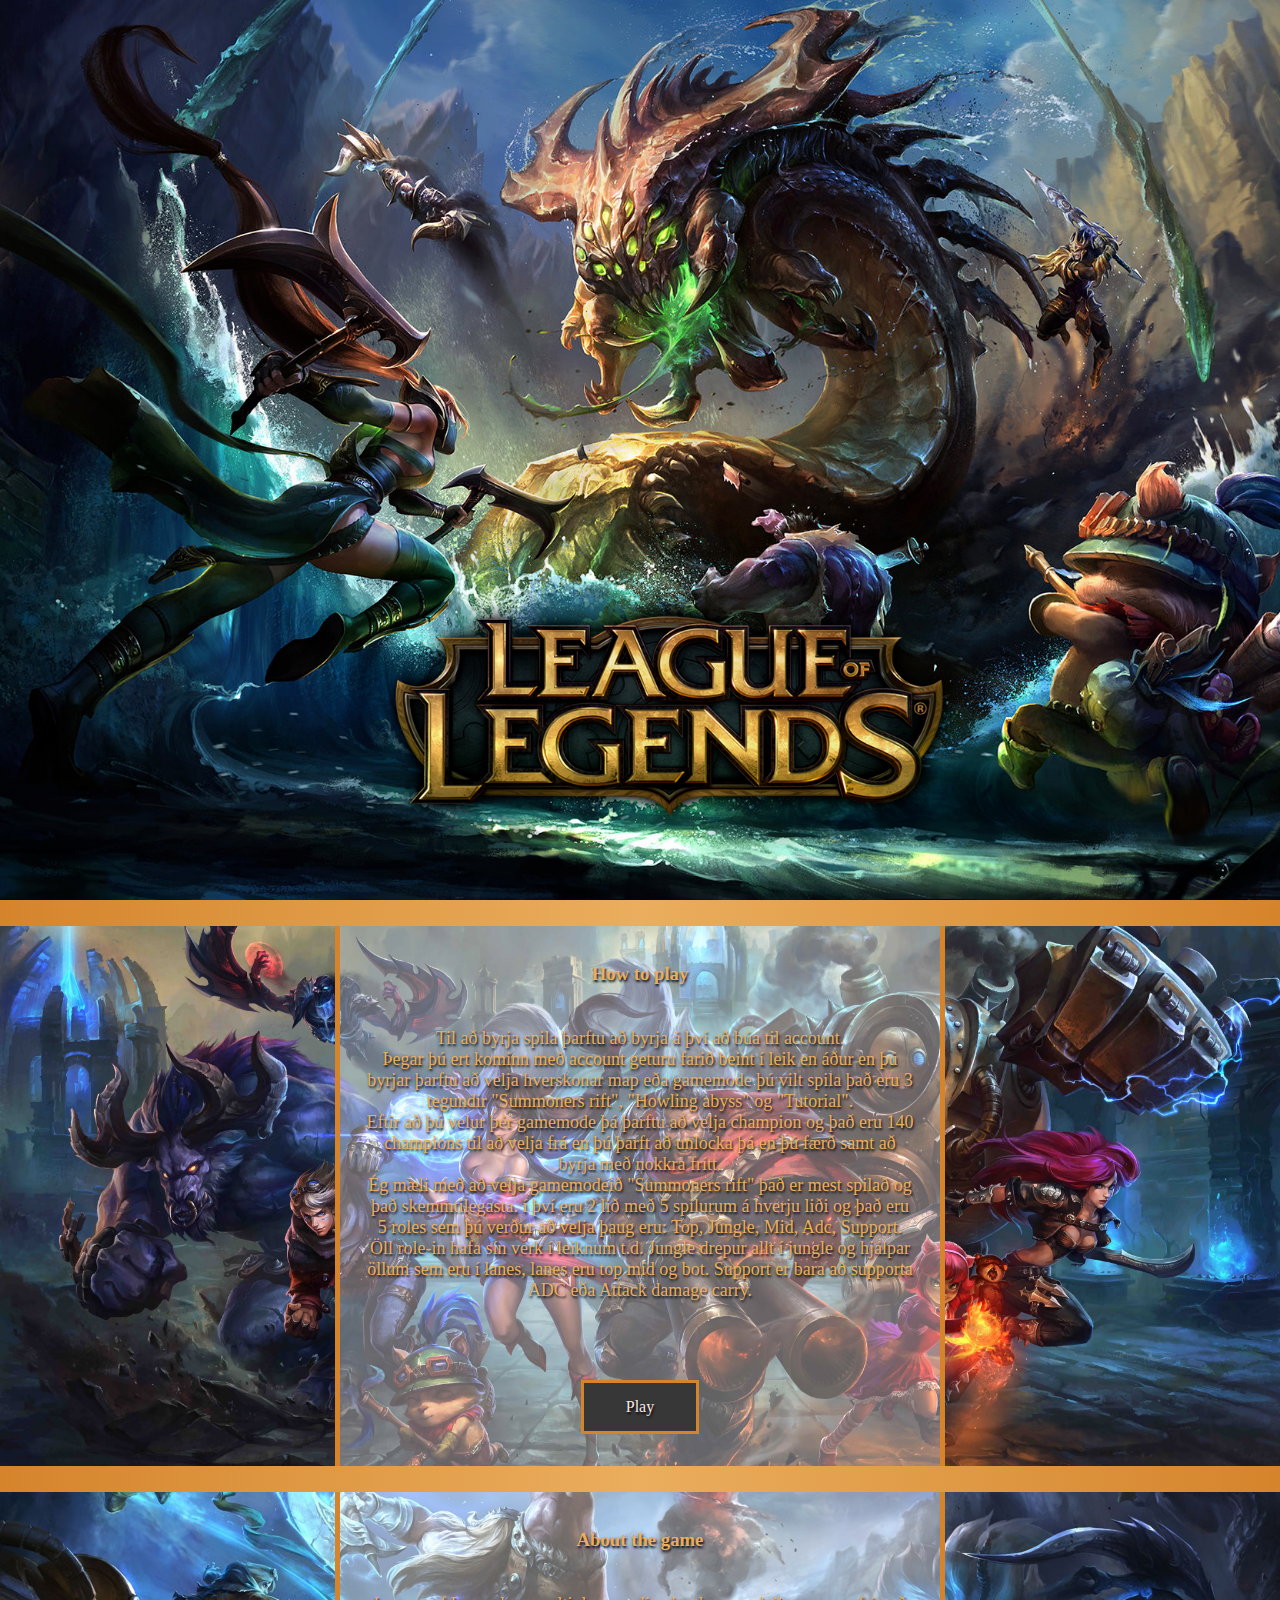
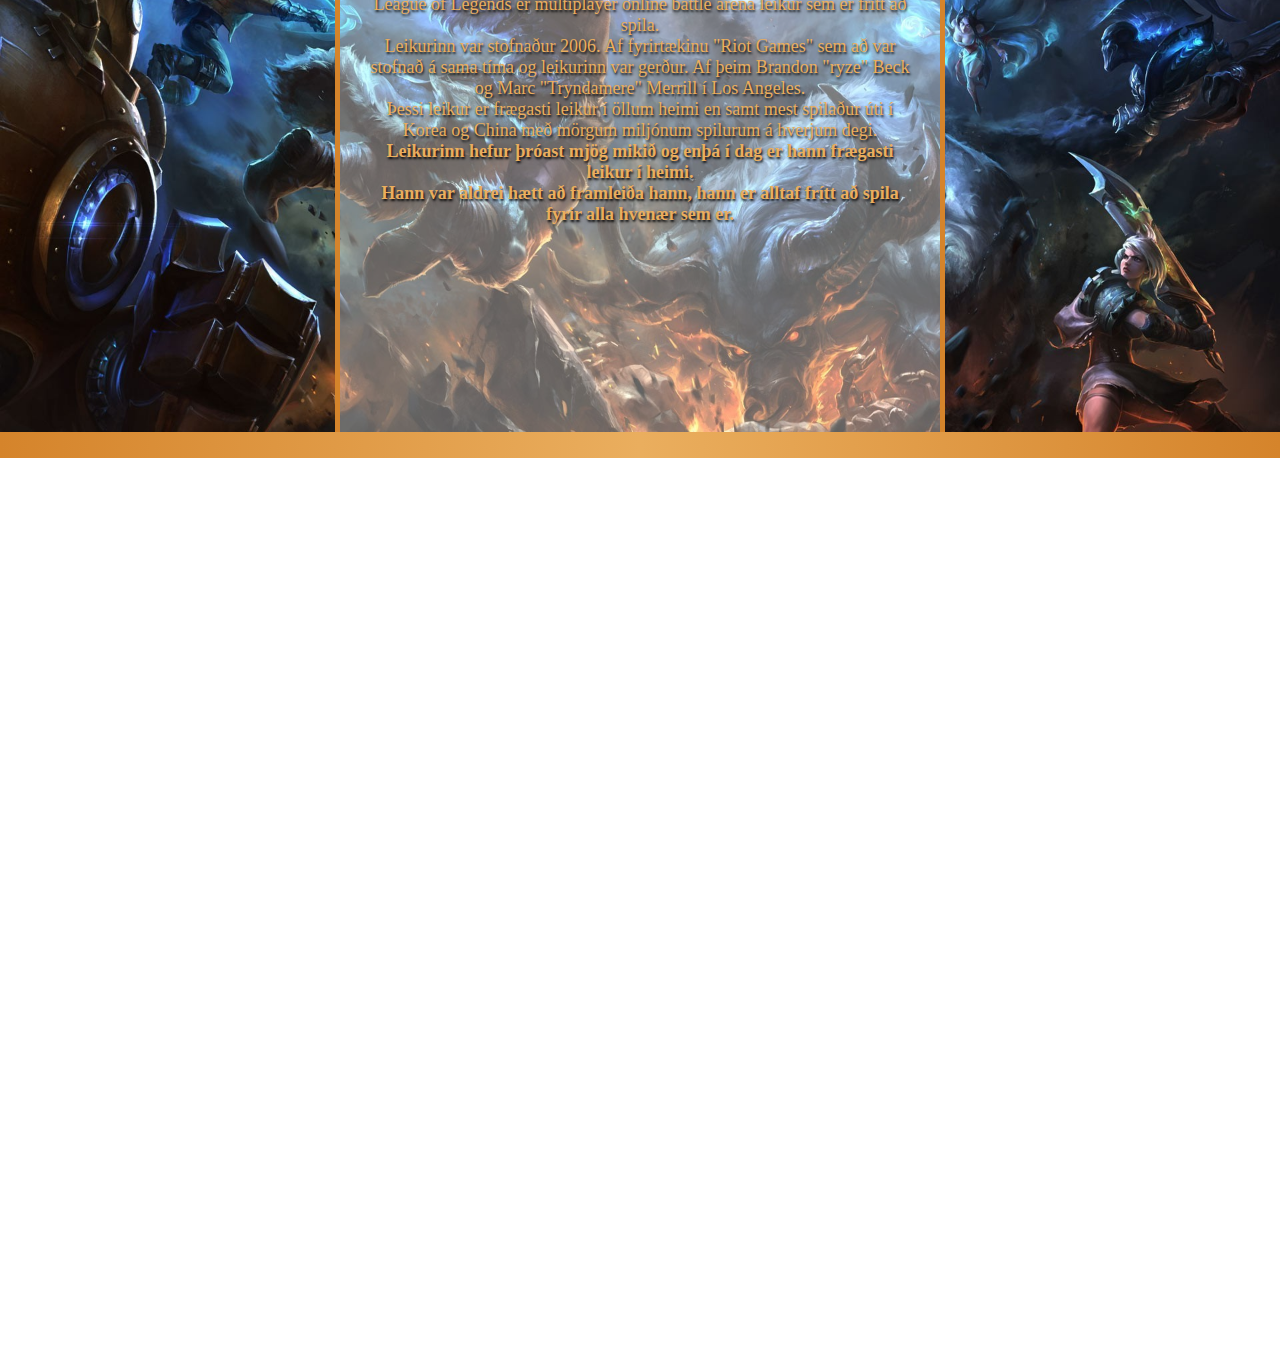
<file: docs/index.html>
<!DOCTYPE html>
<html>
	<head>
		<title>League of Legends</title>
		<link rel="stylesheet" href="lokaverk.css">
		<link rel="L Icon" href="icon.ico">
	</head>
	<body>
		<div class="parallax">
		

		</div>
		<div class="box">#</div>
		<div class="parallax2">
			<nav class="ghostbox">
				<br><h3>How to play</h3>
<p>
Til að byrja spila þarftu að byrja á því að búa til account.<br>
Þegar þú ert kominn með account geturu farið beint í leik en áður en þú byrjar þarftu að velja hverskonar map eða gamemode þú vilt spila það eru 3 tegundir "Summoners rift", "Howling abyss" og "Tutorial".<br>
Eftir að þú velur þér gamemode þá þarftu að velja champion og það eru 140 champions til að velja frá en þú þarft að unlocka þá en þú færð samt að byrja með nokkra frítt.<br>
Ég mæli með að velja gamemodeið "Summoners rift" það er mest spilað og það skemmtilegasta.
í því eru 2 lið með 5 spilurum á hverju liði og það eru 5 roles sem þú verður að velja þaug eru: Top, Jungle, Mid, Adc, Support.<br>
Öll role-in hafa sín verk í leiknum t.d. Jungle drepur allt í jungle og hjálpar öllum sem eru í lanes, lanes eru top mid og bot. Support er bara að supporta ADC eða Attack damage carry.<br>



</p>
				<br><br><a href="https://na.leagueoflegends.com/en/" class="play">Play</a>
			</nav>
		</div>
		<div class="box">#</div>
		<div class="parallax3">
			<nav class="ghostbox">
				<br><h3>About the game</h3>
<p>
League of Legends er multiplayer online battle arena leikur sem er frítt að spila.<br>
Leikurinn var stofnaður 2006. Af fyrirtækinu "Riot Games" sem að var stofnað á sama tíma og leikurinn var gerður. Af þeim Brandon "ryze" Beck og Marc "Tryndamere" Merrill í Los Angeles.<br>
Þessi leikur er frægasti leikur í öllum heimi en samt mest spilaður úti í Korea og China með mörgum miljónum spilurum á hverjum degi.<b>
Leikurinn hefur þróast mjög mikið og enþá í dag er hann frægasti leikur í heimi.<br>
Hann var aldrei hætt að framleiða hann, hann er alltaf frítt að spila fyrir alla hvenær sem er.<br>
</p>

			</nav>
		</div>
		<div class="box">#</div>
		<div class="parallax4">
			<br>
		</div>
	</body>
</html>
</file>
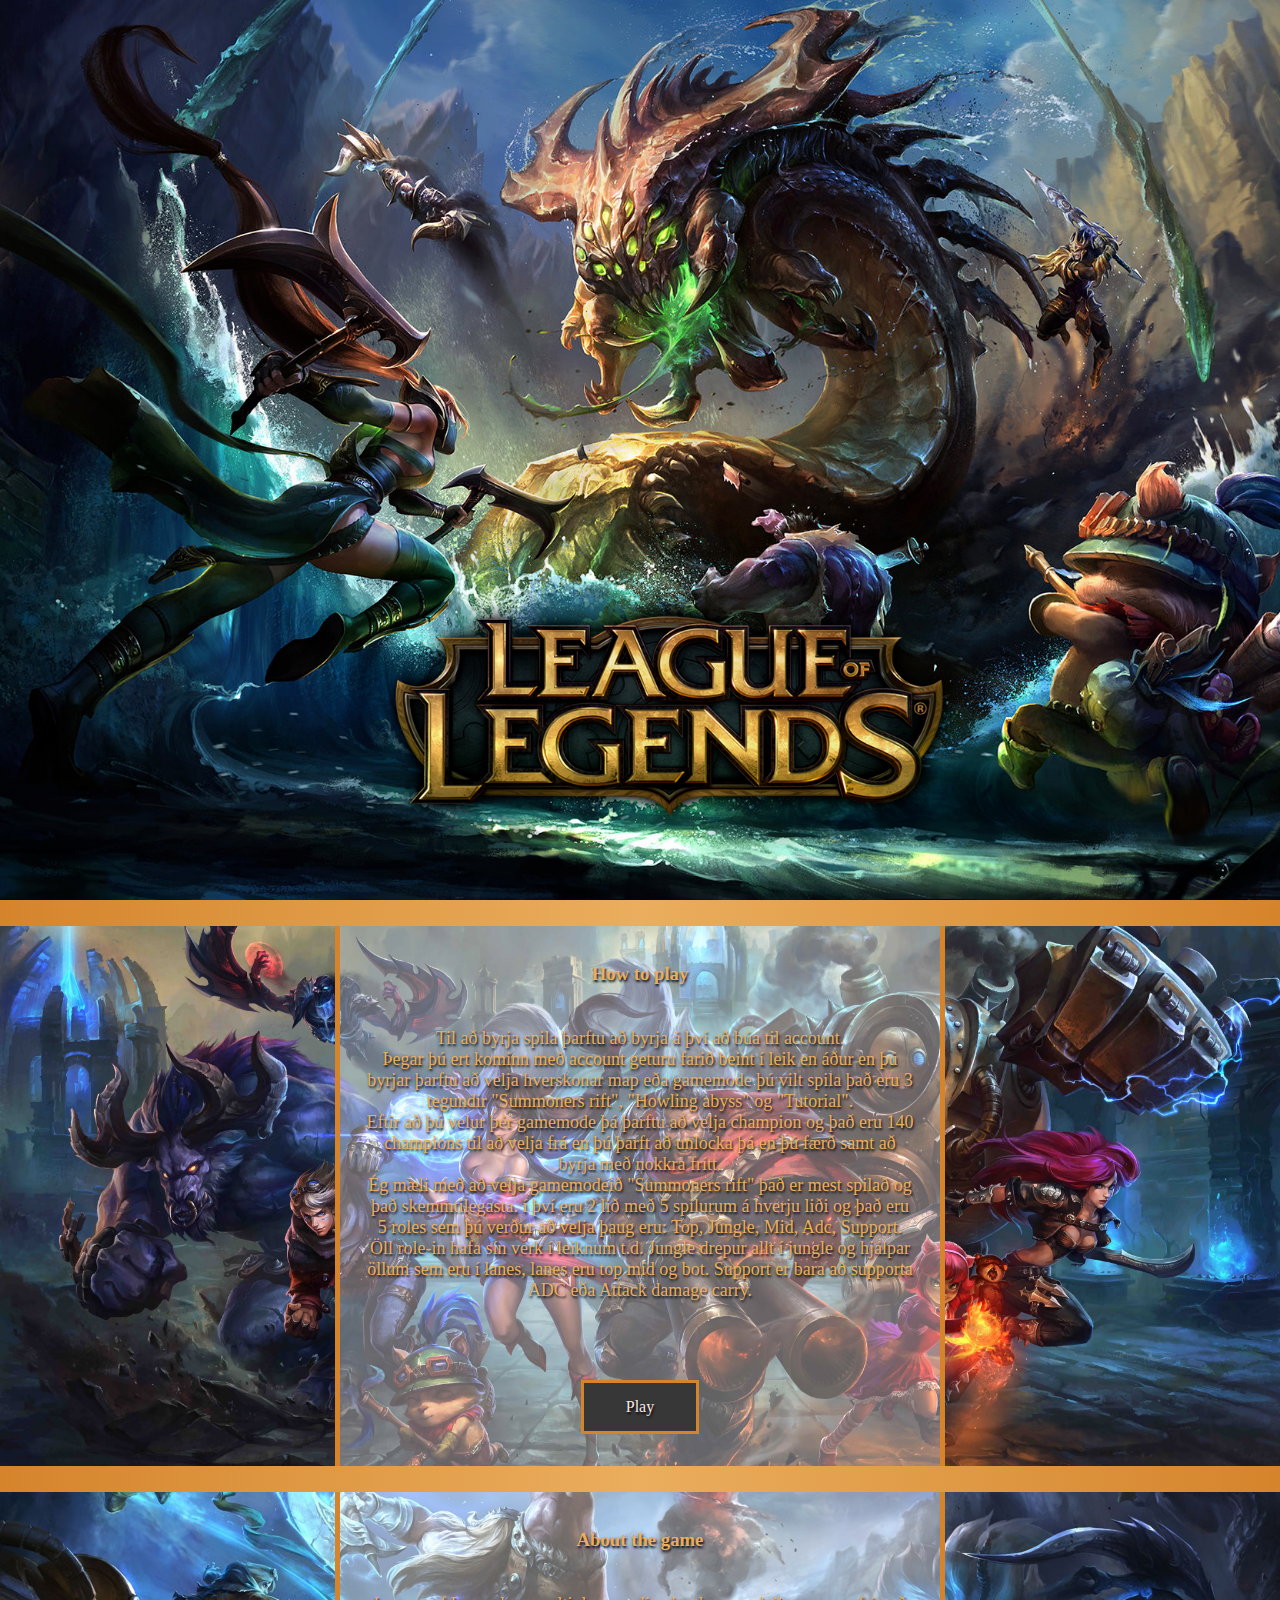
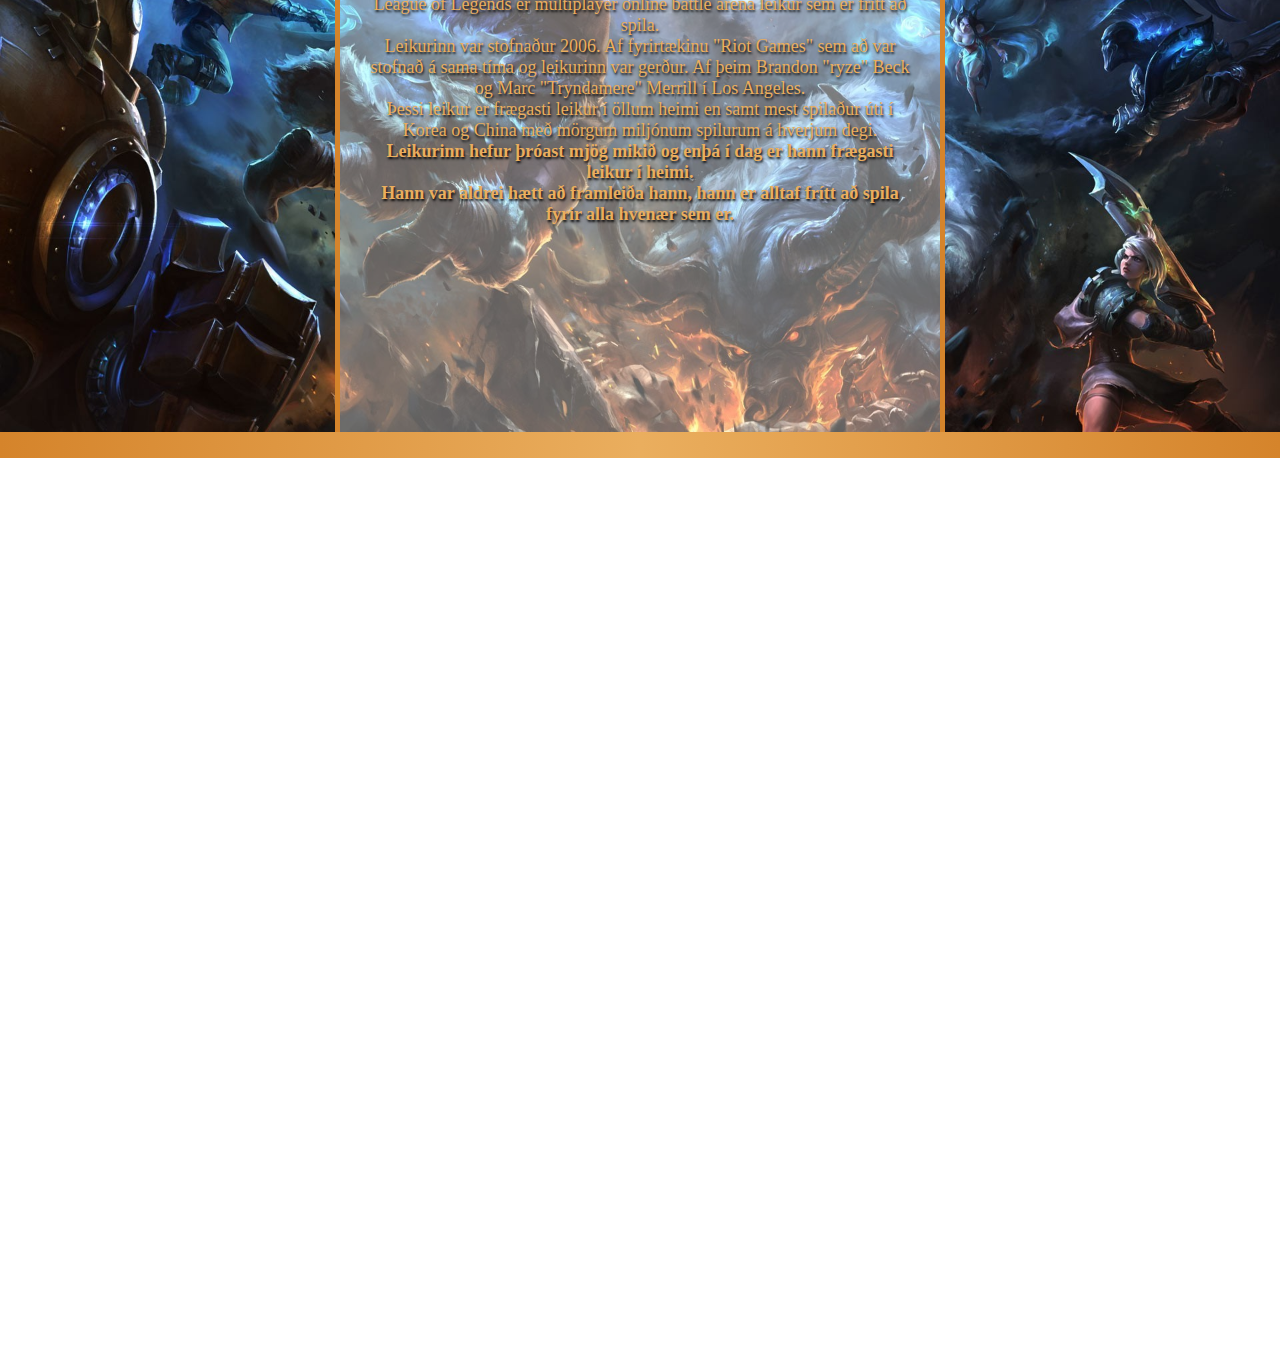
<file: docs/lokaverk.html>
<!DOCTYPE html>
<html>
	<head>
		<title>League of Legends</title>
		<link rel="stylesheet" href="lokaverk.css">
		<link rel="L Icon" href="icon.ico">
	</head>
	<body>
		<div class="parallax">
		

		</div>
		<div class="box">#</div>
		<div class="parallax2">
			<nav class="ghostbox">
				<br><h3>How to play</h3>
<p>
Til að byrja spila þarftu að byrja á því að búa til account.<br>
Þegar þú ert kominn með account geturu farið beint í leik en áður en þú byrjar þarftu að velja hverskonar map eða gamemode þú vilt spila það eru 3 tegundir "Summoners rift", "Howling abyss" og "Tutorial".<br>
Eftir að þú velur þér gamemode þá þarftu að velja champion og það eru 140 champions til að velja frá en þú þarft að unlocka þá en þú færð samt að byrja með nokkra frítt.<br>
Ég mæli með að velja gamemodeið "Summoners rift" það er mest spilað og það skemmtilegasta.
í því eru 2 lið með 5 spilurum á hverju liði og það eru 5 roles sem þú verður að velja þaug eru: Top, Jungle, Mid, Adc, Support.<br>
Öll role-in hafa sín verk í leiknum t.d. Jungle drepur allt í jungle og hjálpar öllum sem eru í lanes, lanes eru top mid og bot. Support er bara að supporta ADC eða Attack damage carry.<br>



</p>
				<br><br><a href="https://na.leagueoflegends.com/en/" class="play">Play</a>
			</nav>
		</div>
		<div class="box">#</div>
		<div class="parallax3">
			<nav class="ghostbox">
				<br><h3>About the game</h3>
<p>
League of Legends er multiplayer online battle arena leikur sem er frítt að spila.<br>
Leikurinn var stofnaður 2006. Af fyrirtækinu "Riot Games" sem að var stofnað á sama tíma og leikurinn var gerður. Af þeim Brandon "ryze" Beck og Marc "Tryndamere" Merrill í Los Angeles.<br>
Þessi leikur er frægasti leikur í öllum heimi en samt mest spilaður úti í Korea og China með mörgum miljónum spilurum á hverjum degi.<b>
Leikurinn hefur þróast mjög mikið og enþá í dag er hann frægasti leikur í heimi.<br>
Hann var aldrei hætt að framleiða hann, hann er alltaf frítt að spila fyrir alla hvenær sem er.<br>
</p>

			</nav>
		</div>
		<div class="box">#</div>
		<div class="parallax4">
			<br>
		</div>
	</body>
</html>
</file>
<file: docs/lokaverk.css>
html, body{
	height: 100%;
	margin: 0px;
}
.parallax{ 
	background-image: url(bg.png); 
	height: 100%;
    background-attachment: fixed;
    background-position: center;
    background-repeat: no-repeat;
    background-size: cover;
}

.parallax2{ 
	background-image: url(bg2.jpg); 
	height: 60%;
    /*background-attachment: fixed;*/
    background-position: center;
    background-repeat: no-repeat;
    background-size: cover;
}

.parallax3{ 
	background-image: url(bg3.jpg); 
	height: 60%;
    /*background-attachment: fixed;*/
    background-position: center;
    background-repeat: no-repeat;
    background-size: cover;
}

.parallax4{
	background-image: url(lastbg.png); 
	height: 100%;
    background-attachment: fixed;
    background-position: center;
    background-repeat: no-repeat;
 }

.box{
	background: linear-gradient(-90deg,#d5842b,#eaae5e,#d5842b);
	padding: 4px;
	color: rgba(255,255,255,0);
}

.ghostbox{
	background: rgba(255,255,255,0.36);
	align-items: center;
	text-align: center;
	width: 600px;
	height: 100%;
	margin: 0 auto;
	border-right: rgb(213, 132, 43) solid 5px;
	border-left: rgb(213, 132, 43) solid 5px;
	color: rgb(234, 174, 94);
	text-shadow: 1px 2px 2.5px black;
}

.play{
    background-color: rgb(55,55,55);
    border: rgb(213, 132, 43) 3px solid;
    height: 200;
    text-align: center;
    text-decoration: none;
    display: inline-block;
    padding: 15px 32px;
    color: rgb(250,230,230);
    display: block;
    margin-right: auto;
    margin-left: auto;
    margin-top: auto;
    width: 8%;
    background-attachment: fixed;
}
.play a{
	text-decoration: none;
}
p{
    padding: 25px;
    font-size: 18px;
}
</file>
